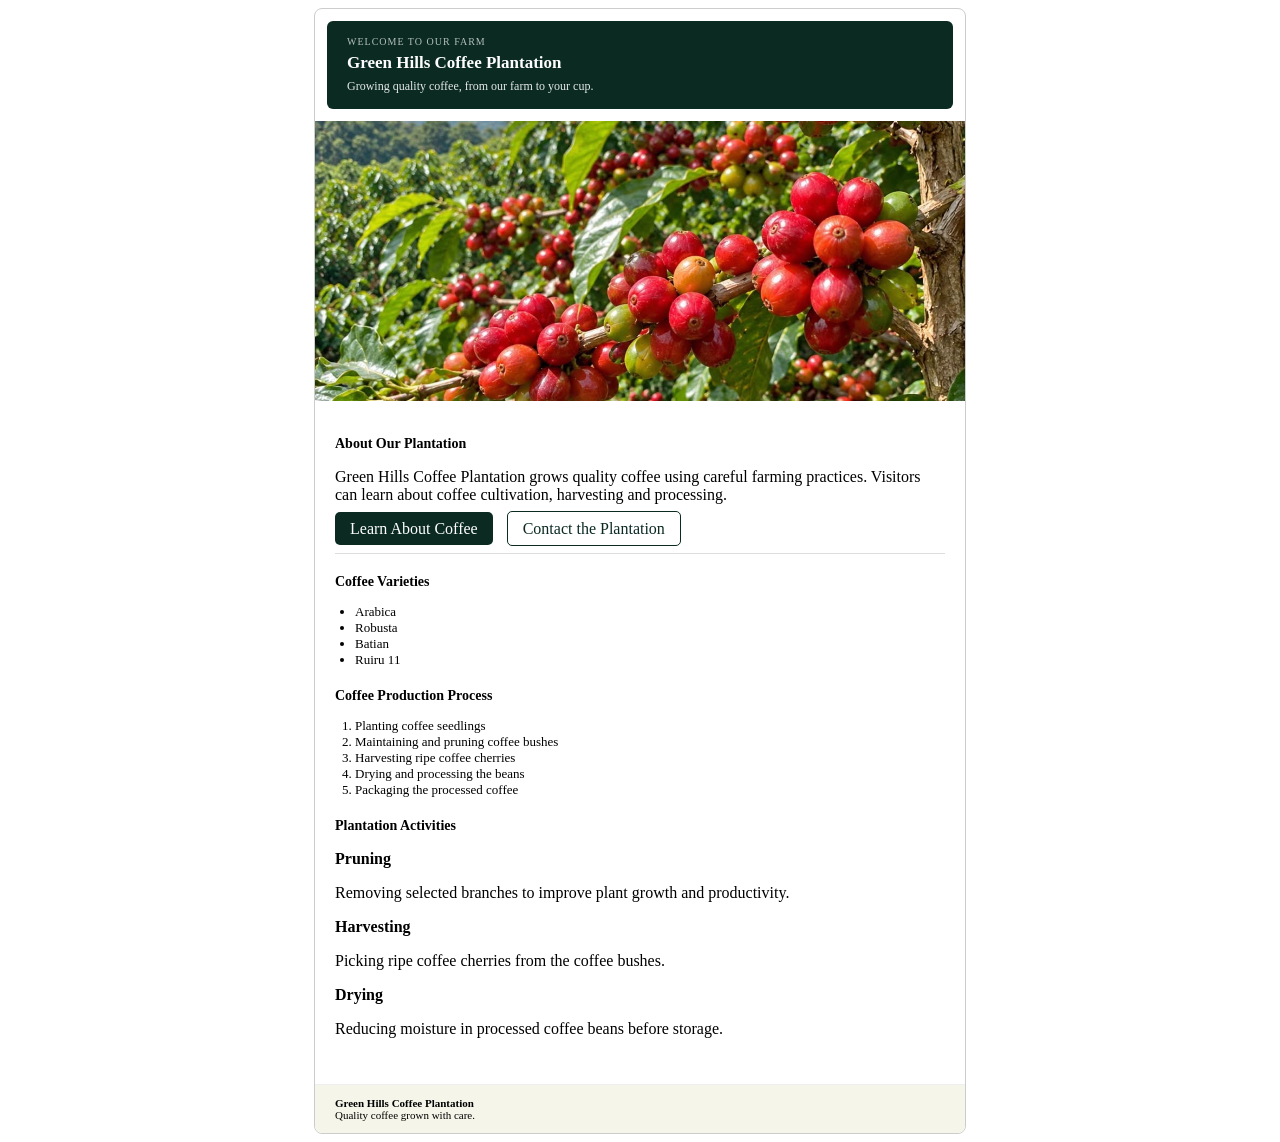
<file: index.html>
<!DOCTYPE html>
<html>
<head>
<title>Green Hills Coffee Plantation</title>
<link rel="stylesheet" href="style.css">
</head>
<body>
<div class="main-border">
    <div class="header">
        <p class="welcome">Welcome to our farm</p>
        <h1>Green Hills Coffee Plantation</h1>
        <p class="tagline">Growing quality coffee, from our farm to your cup.</p>
    </div>

    <img src="coffee pic.jpeg" class="main-image">

    <div class="container">
        <h3>About Our Plantation</h3>
        <p>Green Hills Coffee Plantation grows quality coffee using careful farming practices. Visitors can learn about coffee cultivation, harvesting and processing.</p>
      <a href="https://en.wikipedia.org/wiki/Coffee" target="_blank" style="background:#0a2a22; color:white; padding:8px 15px; text-decoration:none; border-radius:5px;">Learn About Coffee</a>
        <a href="contact.html" style="border:1px solid #0a2a22; color:#0a2a22; padding:8px 15px; text-decoration:none; border-radius:5px; margin-left:10px;">Contact the Plantation</a>  
      
        <hr style="margin:15px 0; border:0; border-top:1px solid #ddd;">
        
        <h3>Coffee Varieties</h3>
        <ul>
            <li>Arabica</li>
            <li>Robusta</li>
            <li>Batian</li>
            <li>Ruiru 11</li>
        </ul>

        <h3>Coffee Production Process</h3>
        <ol>
            <li>Planting coffee seedlings</li>
            <li>Maintaining and pruning coffee bushes</li>
            <li>Harvesting ripe coffee cherries</li>
            <li>Drying and processing the beans</li>
            <li>Packaging the processed coffee</li>
        </ol>

        <h3>Plantation Activities</h3>
        <p><strong>Pruning</strong></p>
        <p>Removing selected branches to improve plant growth and productivity.</p>
        
        <p><strong>Harvesting</strong></p>
        <p>Picking ripe coffee cherries from the coffee bushes.</p>
        
        <p><strong>Drying</strong></p>
        <p>Reducing moisture in processed coffee beans before storage.</p>
    </div>

    <footer>
        <strong>Green Hills Coffee Plantation</strong><br>
        Quality coffee grown with care.
    </footer>
</div>
</body>
</html>
</file>
<file: style.css>
<style>
body { margin:0; font-family: Arial, sans-serif; background:#f2f2f2; padding:15px; font-size:13px; line-height:1.5; color:#333; }
.main-border { border:1px solid #ccc; border-radius:8px; background:white; overflow:hidden; max-width:650px; margin:auto; }
.header { background:#0a2a22; color:white; padding:15px 20px; margin:12px; border-radius:6px; }
.welcome { font-size:10px; letter-spacing:1px; opacity:0.7; margin:0; text-transform:uppercase; }
.header h1 { margin:6px 0; font-size:17px; }
.tagline { font-size:12px; opacity:0.9; margin:0; }
.main-image { width:100%; height:280px; object-fit:cover; display:block; }
.container { padding:15px 20px; }
.container h3 { font-size:14px; margin-top:20px; }
.button-primary { background:#0a2a22; color:white; padding:7px 12px; text-decoration:none; border-radius:4px; font-size:11px; display:inline-block; }
.button-secondary { border:1px solid #999; color:#333; padding:7px 12px; text-decoration:none; border-radius:4px; font-size:11px; margin-left:8px; display:inline-block; }
ul, ol { padding-left:20px; font-size:13px; }
footer { background:#f5f5e9; padding:12px 20px; font-size:11px; border-top:1px solid #eee; margin-top:15px; }
</style>
</file>
